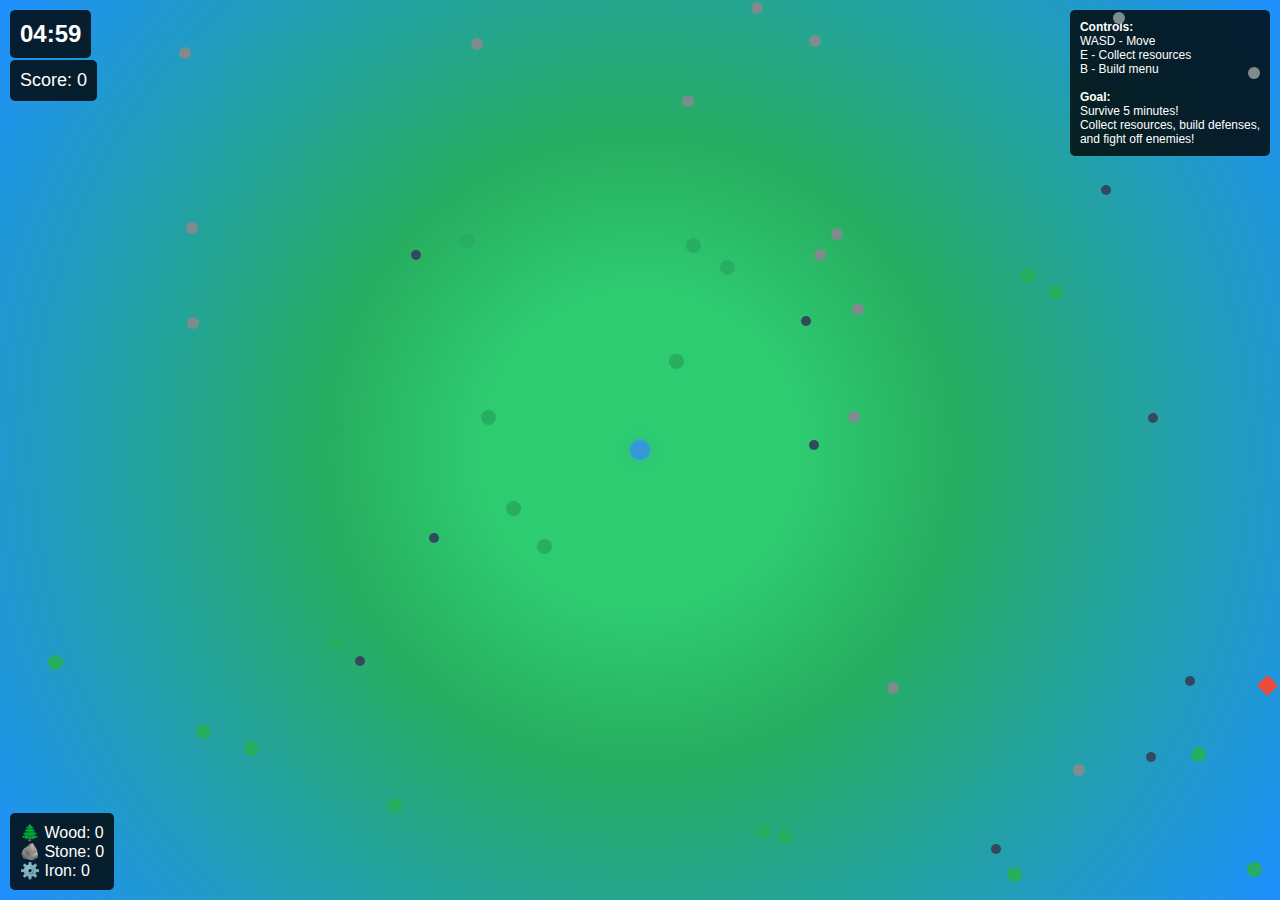
<file: demo.html>
<!DOCTYPE html>
<html lang="en">
<head>
    <meta charset="UTF-8">
    <title>5 Minutes to Survival - Demo</title>
    <style>
        body {
            margin: 0;
            overflow: hidden;
            font-family: Arial, sans-serif;
            color: white;
            background: linear-gradient(135deg, #2c3e50 0%, #34495e 100%);
        }
        
        #gameArea {
            position: relative;
            width: 100vw;
            height: 100vh;
            background: radial-gradient(circle at center, #2ecc71 20%, #27ae60 40%, #1e90ff 100%);
        }
        
        #player {
            position: absolute;
            width: 20px;
            height: 20px;
            background: #3498db;
            border-radius: 50%;
            top: 50%;
            left: 50%;
            transform: translate(-50%, -50%);
            box-shadow: 0 0 10px rgba(52, 152, 219, 0.5);
        }
        
        .resource {
            position: absolute;
            border-radius: 50%;
            cursor: pointer;
        }
        
        .tree {
            background: #27ae60;
            width: 15px;
            height: 15px;
        }
        
        .rock {
            background: #7f8c8d;
            width: 12px;
            height: 12px;
        }
        
        .iron {
            background: #34495e;
            width: 10px;
            height: 10px;
        }
        
        .enemy {
            position: absolute;
            width: 15px;
            height: 15px;
            background: #e74c3c;
            border-radius: 0;
            transform: rotate(45deg);
        }
        
        .building {
            position: absolute;
            border: 2px solid #fff;
        }
        
        .wall {
            background: #8b4513;
            width: 20px;
            height: 30px;
        }
        
        .turret {
            background: #666;
            width: 25px;
            height: 25px;
            border-radius: 50%;
        }
        
        .trap {
            background: #654321;
            width: 20px;
            height: 5px;
            border-radius: 10px;
        }
        
        #timer, #inventory, #score {
            position: absolute;
            padding: 10px;
            background: rgba(0,0,0,0.8);
            border-radius: 5px;
            color: white;
            font-family: Arial, sans-serif;
        }
        
        #timer {
            top: 10px;
            left: 10px;
            font-size: 24px;
            font-weight: bold;
        }
        
        #score {
            top: 60px;
            left: 10px;
            font-size: 18px;
        }
        
        #inventory {
            bottom: 10px;
            left: 10px;
            font-size: 16px;
        }
        
        #collectionPrompt {
            position: absolute;
            top: 50%;
            left: 50%;
            transform: translate(-50%, -50%);
            padding: 10px 20px;
            background: rgba(0,0,0,0.9);
            color: white;
            border-radius: 5px;
            font-family: Arial, sans-serif;
            font-size: 16px;
            z-index: 100;
            border: 2px solid #4CAF50;
            display: none;
        }
        
        #buildMenu {
            position: fixed;
            top: 50%;
            left: 50%;
            transform: translate(-50%, -50%);
            background: rgba(0,0,0,0.9);
            padding: 20px;
            border-radius: 10px;
            color: white;
            font-family: Arial, sans-serif;
            z-index: 1000;
            display: none;
        }
        
        button {
            background: #4CAF50;
            color: white;
            border: none;
            padding: 10px;
            border-radius: 5px;
            cursor: pointer;
            font-size: 14px;
            width: 100%;
            margin: 5px 0;
        }
        
        button:hover {
            background: #45a049;
        }
        
        button:disabled {
            background: #666;
            cursor: not-allowed;
        }
        
        #gameOver {
            position: fixed;
            top: 0;
            left: 0;
            width: 100%;
            height: 100%;
            background: rgba(0,0,0,0.8);
            display: none;
            justify-content: center;
            align-items: center;
            flex-direction: column;
            color: white;
            font-family: Arial, sans-serif;
            font-size: 24px;
            z-index: 2000;
        }
        
        #instructions {
            position: absolute;
            top: 10px;
            right: 10px;
            background: rgba(0,0,0,0.8);
            padding: 10px;
            border-radius: 5px;
            color: white;
            font-size: 12px;
            max-width: 200px;
        }
    </style>
</head>
<body>
    <div id="gameArea">
        <div id="player"></div>
        <div id="timer">05:00</div>
        <div id="score">Score: 0</div>
        <div id="inventory">
            <div>🌲 Wood: 0</div>
            <div>🪨 Stone: 0</div>
            <div>⚙️ Iron: 0</div>
        </div>
        <div id="collectionPrompt">Press E to collect</div>
        <div id="instructions">
            <strong>Controls:</strong><br>
            WASD - Move<br>
            E - Collect resources<br>
            B - Build menu<br>
            <br>
            <strong>Goal:</strong><br>
            Survive 5 minutes!<br>
            Collect resources, build defenses,<br>
            and fight off enemies!
        </div>
    </div>

    <div id="buildMenu">
        <h3>Build Menu</h3>
        <button id="buildWall">Wall (🌲 10 Wood)</button>
        <button id="buildTurret">Turret (🌲 5 Wood, 🪨 5 Stone)</button>
        <button id="buildTrap">Trap (🌲 3 Wood, ⚙️ 2 Iron)</button>
        <button id="closeBuild" style="background: #f44336;">Close</button>
    </div>

    <div id="gameOver">
        <div id="gameOverContent">
            <h1>Game Over!</h1>
            <p id="finalScore">Final Score: 0</p>
            <p id="highScore">High Score: 0</p>
            <button id="restartBtn">Restart Game</button>
        </div>
    </div>

    <script>
        // Game state
        let gameTime = 300; // 5 minutes
        let gameRunning = true;
        let score = 0;
        let inventory = { wood: 0, stone: 0, iron: 0 };
        let player = { x: window.innerWidth / 2, y: window.innerHeight / 2 };
        let resources = [];
        let enemies = [];
        let buildings = [];
        let keys = {};
        let nearbyResource = null;
        let buildMenuOpen = false;
        let selectedBuilding = null;
        
        // Game elements
        const playerElement = document.getElementById('player');
        const gameArea = document.getElementById('gameArea');
        const timerElement = document.getElementById('timer');
        const scoreElement = document.getElementById('score');
        const inventoryElement = document.getElementById('inventory');
        const collectionPrompt = document.getElementById('collectionPrompt');
        const buildMenu = document.getElementById('buildMenu');
        const gameOverScreen = document.getElementById('gameOver');
        
        // Initialize game
        function init() {
            spawnResources();
            updateUI();
            gameLoop();
            
            // Event listeners
            document.addEventListener('keydown', (e) => keys[e.key.toLowerCase()] = true);
            document.addEventListener('keyup', (e) => keys[e.key.toLowerCase()] = false);
            
            document.getElementById('buildWall').addEventListener('click', () => selectBuilding('wall'));
            document.getElementById('buildTurret').addEventListener('click', () => selectBuilding('turret'));
            document.getElementById('buildTrap').addEventListener('click', () => selectBuilding('trap'));
            document.getElementById('closeBuild').addEventListener('click', closeBuildMenu);
            document.getElementById('restartBtn').addEventListener('click', () => location.reload());
            
            gameArea.addEventListener('click', handleClick);
        }
        
        function spawnResources() {
            // Spawn trees
            for (let i = 0; i < 20; i++) {
                spawnResource('tree', Math.random() * window.innerWidth, Math.random() * window.innerHeight);
            }
            // Spawn rocks
            for (let i = 0; i < 15; i++) {
                spawnResource('rock', Math.random() * window.innerWidth, Math.random() * window.innerHeight);
            }
            // Spawn iron
            for (let i = 0; i < 10; i++) {
                spawnResource('iron', Math.random() * window.innerWidth, Math.random() * window.innerHeight);
            }
        }
        
        function spawnResource(type, x, y) {
            const resource = document.createElement('div');
            resource.className = `resource ${type}`;
            resource.style.left = x + 'px';
            resource.style.top = y + 'px';
            resource.dataset.type = type;
            gameArea.appendChild(resource);
            resources.push({ element: resource, type, x, y });
        }
        
        function spawnEnemy() {
            const side = Math.floor(Math.random() * 4);
            let x, y;
            
            switch(side) {
                case 0: x = 0; y = Math.random() * window.innerHeight; break;
                case 1: x = window.innerWidth; y = Math.random() * window.innerHeight; break;
                case 2: x = Math.random() * window.innerWidth; y = 0; break;
                case 3: x = Math.random() * window.innerWidth; y = window.innerHeight; break;
            }
            
            const enemy = document.createElement('div');
            enemy.className = 'enemy';
            enemy.style.left = x + 'px';
            enemy.style.top = y + 'px';
            gameArea.appendChild(enemy);
            enemies.push({ element: enemy, x, y, health: 100 });
        }
        
        function gameLoop() {
            if (!gameRunning) return;
            
            // Timer
            gameTime -= 1/60;
            if (gameTime <= 0) {
                endGame();
                return;
            }
            
            // Player movement
            updatePlayer();
            
            // Check resource collection
            checkResourceCollection();
            
            // Handle building
            handleBuilding();
            
            // Update enemies
            updateEnemies();
            
            // Update UI
            updateUI();
            
            // Spawn enemies occasionally
            if (Math.random() < 0.01) {
                spawnEnemy();
            }
            
            requestAnimationFrame(gameLoop);
        }
        
        function updatePlayer() {
            const speed = 3;
            
            if (keys['w'] || keys['arrowup']) player.y -= speed;
            if (keys['s'] || keys['arrowdown']) player.y += speed;
            if (keys['a'] || keys['arrowleft']) player.x -= speed;
            if (keys['d'] || keys['arrowright']) player.x += speed;
            
            // Boundary check
            player.x = Math.max(10, Math.min(window.innerWidth - 10, player.x));
            player.y = Math.max(10, Math.min(window.innerHeight - 10, player.y));
            
            playerElement.style.left = player.x + 'px';
            playerElement.style.top = player.y + 'px';
        }
        
        function checkResourceCollection() {
            nearbyResource = null;
            
            for (let resource of resources) {
                const distance = Math.hypot(player.x - resource.x, player.y - resource.y);
                if (distance < 30) {
                    nearbyResource = resource;
                    break;
                }
            }
            
            if (nearbyResource) {
                collectionPrompt.textContent = `Press E to collect ${nearbyResource.type}`;
                collectionPrompt.style.display = 'block';
                
                if (keys['e']) {
                    collectResource(nearbyResource);
                }
            } else {
                collectionPrompt.style.display = 'none';
            }
        }
        
        function collectResource(resource) {
            const type = resource.type === 'tree' ? 'wood' : resource.type === 'rock' ? 'stone' : 'iron';
            inventory[type]++;
            
            const points = { wood: 10, stone: 15, iron: 25 };
            score += points[type];
            
            gameArea.removeChild(resource.element);
            resources = resources.filter(r => r !== resource);
            
            nearbyResource = null;
            collectionPrompt.style.display = 'none';
        }
        
        function handleBuilding() {
            if (keys['b'] && !buildMenuOpen) {
                openBuildMenu();
            }
        }
        
        function openBuildMenu() {
            buildMenuOpen = true;
            buildMenu.style.display = 'block';
            
            // Update button states
            document.getElementById('buildWall').disabled = inventory.wood < 10;
            document.getElementById('buildTurret').disabled = inventory.wood < 5 || inventory.stone < 5;
            document.getElementById('buildTrap').disabled = inventory.wood < 3 || inventory.iron < 2;
        }
        
        function closeBuildMenu() {
            buildMenuOpen = false;
            buildMenu.style.display = 'none';
            selectedBuilding = null;
        }
        
        function selectBuilding(type) {
            selectedBuilding = type;
            closeBuildMenu();
        }
        
        function handleClick(e) {
            if (selectedBuilding) {
                const costs = {
                    wall: { wood: 10, stone: 0, iron: 0 },
                    turret: { wood: 5, stone: 5, iron: 0 },
                    trap: { wood: 3, stone: 0, iron: 2 }
                };
                
                const cost = costs[selectedBuilding];
                if (inventory.wood >= cost.wood && inventory.stone >= cost.stone && inventory.iron >= cost.iron) {
                    // Deduct resources
                    inventory.wood -= cost.wood;
                    inventory.stone -= cost.stone;
                    inventory.iron -= cost.iron;
                    
                    // Place building
                    const building = document.createElement('div');
                    building.className = `building ${selectedBuilding}`;
                    building.style.left = e.clientX + 'px';
                    building.style.top = e.clientY + 'px';
                    gameArea.appendChild(building);
                    
                    buildings.push({ element: building, type: selectedBuilding, x: e.clientX, y: e.clientY });
                    
                    const points = { wall: 50, turret: 100, trap: 75 };
                    score += points[selectedBuilding];
                    
                    selectedBuilding = null;
                }
            }
        }
        
        function updateEnemies() {
            for (let i = enemies.length - 1; i >= 0; i--) {
                const enemy = enemies[i];
                
                // Move towards player
                const dx = player.x - enemy.x;
                const dy = player.y - enemy.y;
                const distance = Math.hypot(dx, dy);
                
                if (distance > 0) {
                    enemy.x += (dx / distance) * 1;
                    enemy.y += (dy / distance) * 1;
                }
                
                enemy.element.style.left = enemy.x + 'px';
                enemy.element.style.top = enemy.y + 'px';
                
                // Check collision with player
                if (distance < 20) {
                    endGame();
                    return;
                }
                
                // Check collision with buildings
                for (let building of buildings) {
                    const buildingDistance = Math.hypot(enemy.x - building.x, enemy.y - building.y);
                    if (buildingDistance < 25) {
                        // Remove building and enemy
                        gameArea.removeChild(building.element);
                        buildings = buildings.filter(b => b !== building);
                        
                        gameArea.removeChild(enemy.element);
                        enemies.splice(i, 1);
                        break;
                    }
                }
            }
        }
        
        function updateUI() {
            const minutes = Math.floor(gameTime / 60);
            const seconds = Math.floor(gameTime % 60);
            timerElement.textContent = `${minutes.toString().padStart(2, '0')}:${seconds.toString().padStart(2, '0')}`;
            
            scoreElement.textContent = `Score: ${score}`;
            
            inventoryElement.innerHTML = `
                <div>🌲 Wood: ${inventory.wood}</div>
                <div>🪨 Stone: ${inventory.stone}</div>
                <div>⚙️ Iron: ${inventory.iron}</div>
            `;
        }
        
        function endGame() {
            gameRunning = false;
            
            const highScore = localStorage.getItem('survivalHighScore') || 0;
            if (score > highScore) {
                localStorage.setItem('survivalHighScore', score);
            }
            
            document.getElementById('finalScore').textContent = `Final Score: ${score}`;
            document.getElementById('highScore').textContent = `High Score: ${Math.max(score, highScore)}`;
            
            gameOverScreen.style.display = 'flex';
        }
        
        // Start the game
        init();
    </script>
</body>
</html>
</file>
